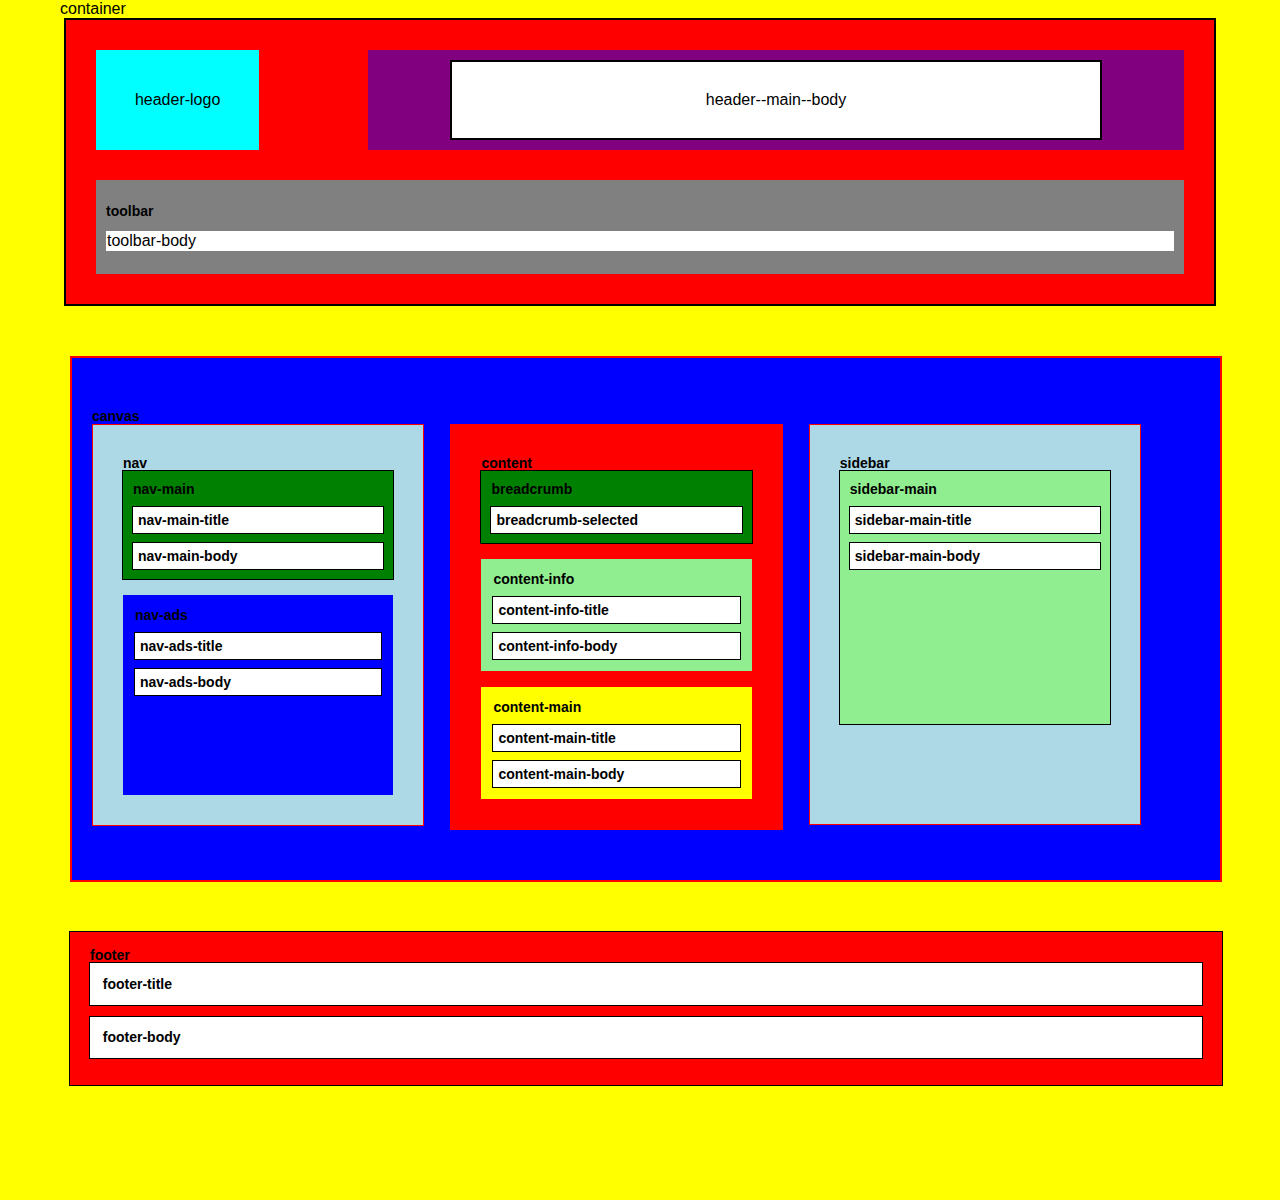
<file: divs/index.html>
<!DOCTYPE html>
<html lang="en">
<head>
    <meta charset="UTF-8">
    <meta name="viewport" content="width=device-width, initial-scale=1.0">
    <meta http-equiv="X-UA-Compatible" content="ie=edge">
    <title>Document</title>
    <style>
        * {
            margin: 0;
            padding: 0;
            box-sizing: border-box;
            font-family: Arial, Helvetica, sans-serif;
        }
        .clearfix {
            clear: both;
        }
        .container  {
            background: yellow;
            height: 1200px;
        }
        .container p {
            padding-left: 60px;
        }
        h1 {
            font-size: 14px;
        }
        .row {
            background: red;
            border: 2px solid black;
            width: 90%;
            margin: auto;
        }
        .header {
            padding: 30px;
        }
        .header--logo {
            background: #00ffff;
            float: left;
            width:15%;
            height: 100px;
            display: flex;
            justify-content: center;
            align-items: center;
        }
        .main--body {
            background: purple;
            width: 75%;
            height: 100px;
            float: right;
            display: flex;
            justify-content: center;
            align-items: center;
        }
        .main--body__content {
            border: 2px solid black;
            width: 80%;
            height: 80px;
            background: white;
            display: flex;
            justify-content: center;
            align-items: center;
        }

        .toolbar {
            margin-top: 30px;
            background: gray;
            width: 100%;
            padding: 23px 10px;
            align-items: center;
        }
        .toolbar-body {
            border: 1px solid white;
            width: 100%;
            background: #fff;
            margin-top: 12px;
        }

        .canvas {
            background: blue;
            border: 2px solid red;
            margin-top: 50px;
            width: 90%;
            padding: 50px 20px;
            margin-left: 70px;
        }

        .nav { margin-right: 26px; width: 30%; float: left; background: lightblue; border: 1px solid red; padding:30px;  }
        .nav-main{padding-top: 100px; background: green; outline: 1px solid black; padding: 10px;}
        .nav-main-title,
        .nav-main-body {
            outline: 1px solid black;
            padding: 5px;
            margin-top: 10px;
            background: #fff;
        }
        .nav-ads {
            background: blue;
            padding:12px;
            margin-top: 16px;
        }

        #nav-ads {padding-bottom: 100px;}

        #content {background: red;}
        #sidebar-main {padding-bottom: 155px;
        background: lightgreen;}
        
        .footer {
            padding: 15px 20px;
            outline: 1px solid black;
            margin-top: 50px;
            width: 90%;
            margin-left: 70px;
            background: red;
        }
        #content-info{background: lightgreen;}
        #content-main {
            background: yellow;
        }
        .footer-title {background: white; padding: 1vw; margin-bottom: 12px;
            outline: 1px solid black;}
    </style>
</head>
<body>
    <div class="container">
        <p>container</p>
        <div class="row">
            <div class="header">
                <div class="header--logo">
                    header-logo
                </div>
                <div class="main--body">
                    <div class="main--body__content">
                        header--main--body
                    </div>
                </div>
                <div class="clearfix"></div>
                <div class="toolbar">
                    <h1>toolbar</h1>
                    <div class="toolbar-body">
                        toolbar-body
                    </div>
                </div>
            </div>
        </div>

        <div class="canvas">
            <h1>canvas</h1>
            <div class="nav">
                <h1>nav</h1>
                
                <div class="nav-main">
                        <h1>nav-main</h1>
                    <div class="nav-main-title"><h1>nav-main-title</h1></div>
                    <div class="nav-main-body"><h1>nav-main-body</h1></div>
                </div>
                <div class="nav-ads"id="nav-ads">
                    <h1>nav-ads</h1>
                    <div class="nav-main-title"><h1>nav-ads-title</h1></div>
                    <div class="nav-main-body"><h1>nav-ads-body</h1></div>
                </div>
            </div>
           

            <div class="nav" id="content">
                    <h1>content</h1>
                    
                    <div class="nav-main">
                            <h1>breadcrumb</h1>
                        <div class="nav-main-title"><h1>breadcrumb-selected</h1></div>
                    </div>
                    <div class="nav-ads" id="content-info">
                        <h1>content-info</h1>
                        <div class="nav-main-title"><h1>content-info-title</h1></div>
                        <div class="nav-main-body"><h1>content-info-body</h1></div>
                    </div>
                    <div class="nav-ads" id="content-main">
                            <h1>content-main</h1>
                            <div class="nav-main-title"><h1>content-main-title</h1></div>
                            <div class="nav-main-body"><h1>content-main-body</h1></div>
                        </div>
            </div>


            <div class="nav" id="nav-ads">
                    <h1>sidebar</h1>
                    
                    <div class="nav-main" id="sidebar-main">
                            <h1>sidebar-main</h1>
                        <div class="nav-main-title"><h1>sidebar-main-title</h1></div>
                        <div class="nav-main-body"><h1>sidebar-main-body</h1></div>
                    </div>
            </div>

                <div class="clearfix"></div>

        </div>

       <div class="footer">
           <h1>footer</h1>
        <div class="footer-title">
            <h1>footer-title</h1>
        </div>
        <div class="footer-title">
                <h1>footer-body</h1>
            </div>
       </div>
    </div>
   
</body>
</html>
</file>
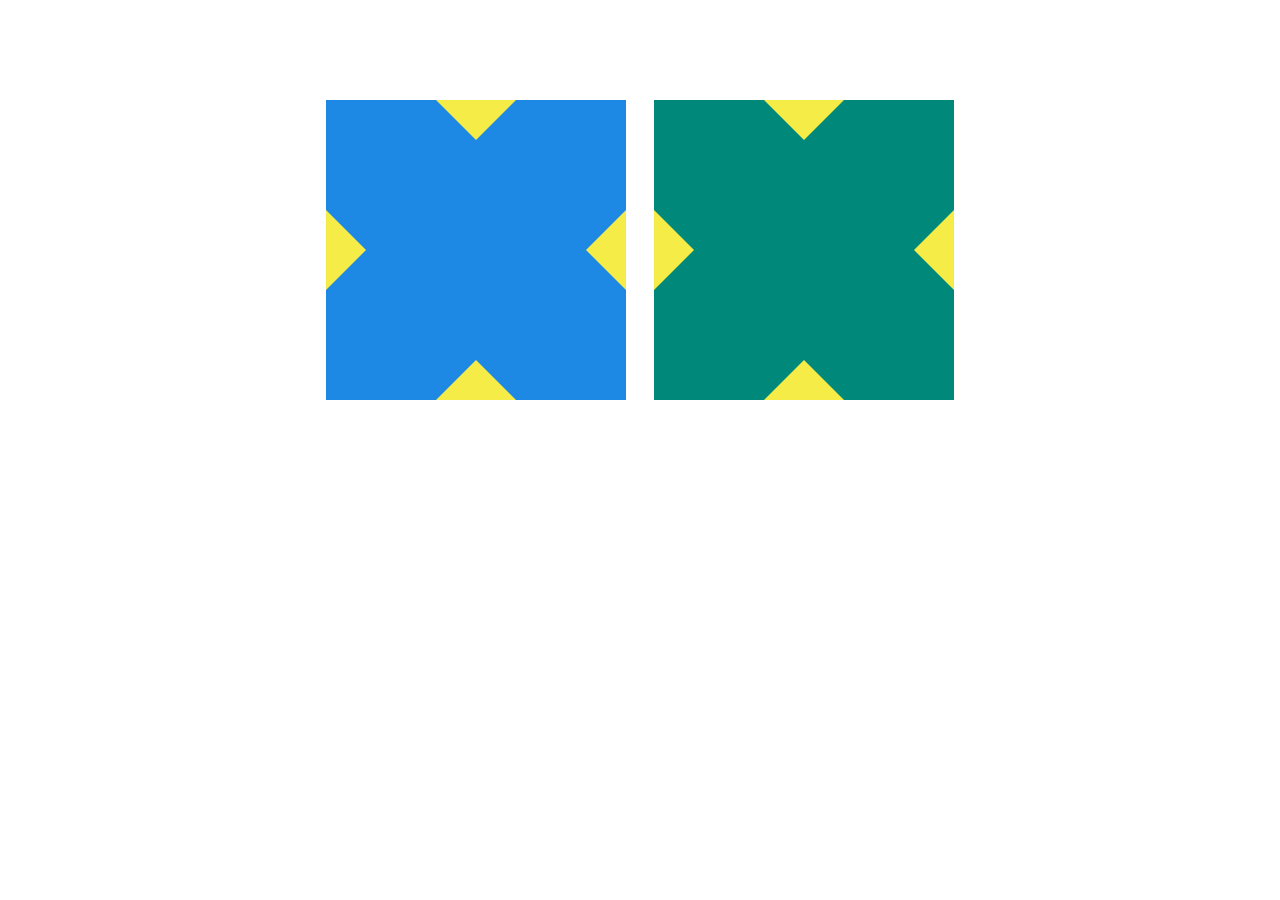
<file: positioning/box-all-shape/index.html>
<!DOCTYPE html>
<html lang="en">

<head>
    <meta charset="UTF-8">
    <meta name="viewport" content="width=device-width, initial-scale=1.0">
    <meta http-equiv="X-UA-Compatible" content="ie=edge">
    <title>Document</title>
    <link rel="stylesheet" href="style.css">
</head>

<body>
    <main>
        <div class="row">
            <div class="box box-1">
                <div class="top-triangle">

                </div>
                <div class="left-triangle">

                </div>
                <div class="bottom-triangle">

                </div>
                <div class="right-triangle">

                </div>
            </div>
             <div class="box box-2">
                <div class="top-triangle">

                </div>
                <div class="left-triangle">

                </div>
                <div class="bottom-triangle">
                    
                </div>
                <div class="right-triangle">

                </div>
            </div>
        </div>
    </main>

</body>

</html>
</file>
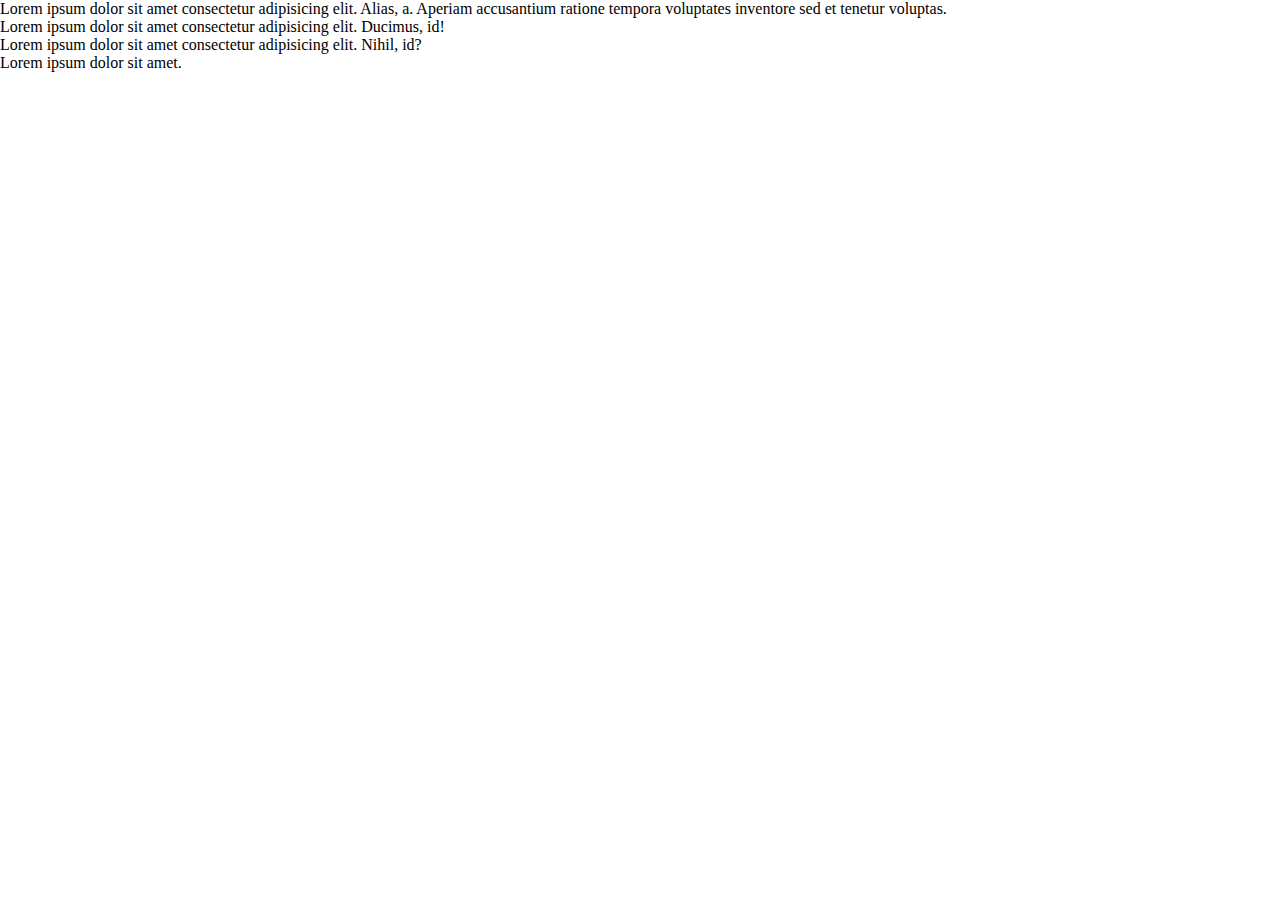
<file: positioning/pseudo/index.html>
<!DOCTYPE html>
<html lang="en">

<head>
    <meta charset="UTF-8">
    <meta name="viewport" content="width=device-width, initial-scale=1.0">
    <meta http-equiv="X-UA-Compatible" content="ie=edge">
    <title>Document</title>
    <link rel="stylesheet" href="style.css">

</head>

<body>
    <p>
        Lorem ipsum dolor sit amet consectetur adipisicing elit. Alias, a. Aperiam accusantium ratione tempora voluptates inventore sed et tenetur voluptas.
    </p>
    <p>
        Lorem ipsum dolor sit amet consectetur adipisicing elit. Ducimus, id!
    </p>
    <p>
        Lorem ipsum dolor sit amet consectetur adipisicing elit. Nihil, id?
    </p>
    <p>
        Lorem ipsum dolor sit amet.
    </p>
</body>

</html>
</file>
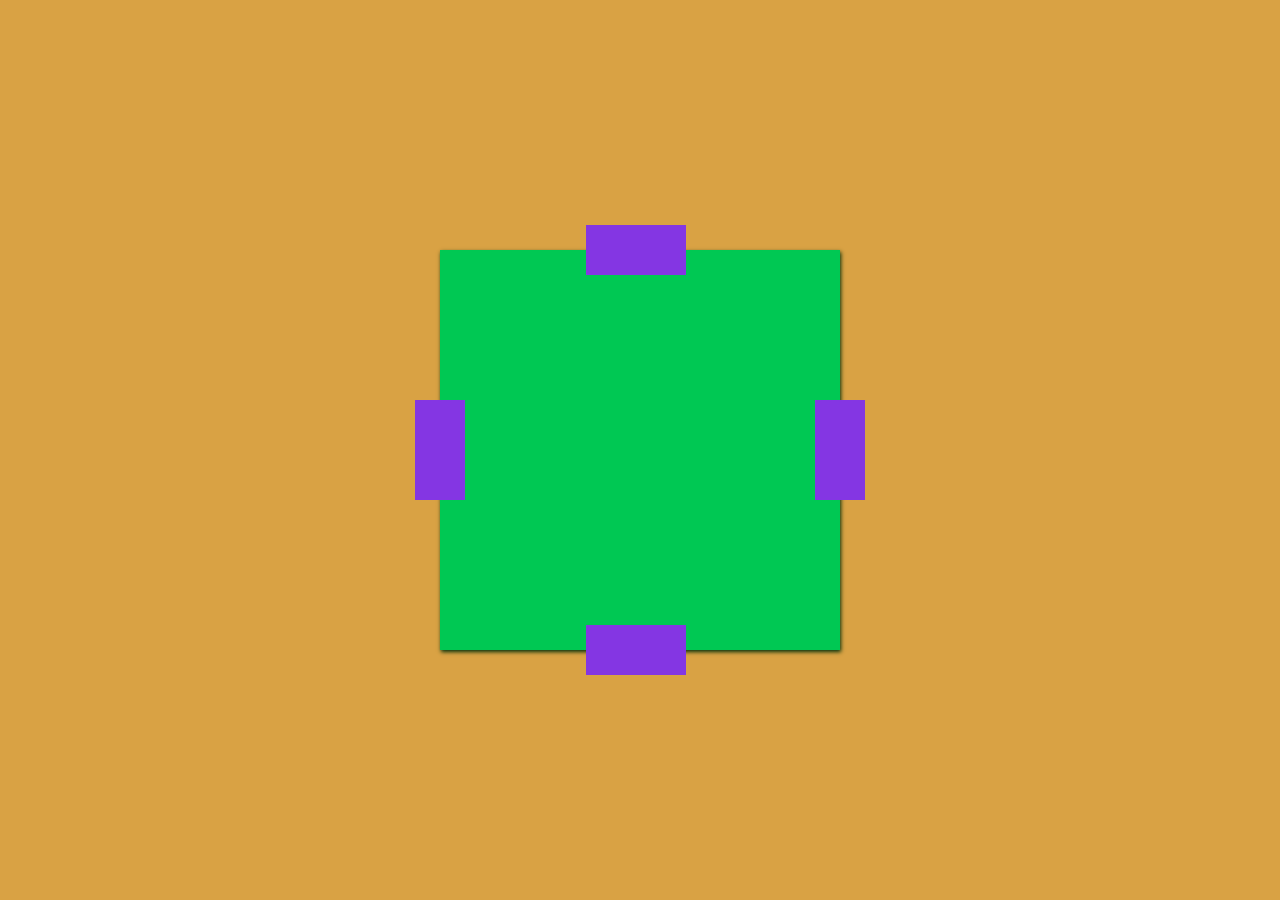
<file: positioning/shape/index.html>
<!DOCTYPE html>
<html lang="en">

<head>
    <meta charset="UTF-8">
    <meta name="viewport" content="width=device-width, initial-scale=1.0">
    <meta http-equiv="X-UA-Compatible" content="ie=edge">
    <title>Document</title>
    <link rel="stylesheet" href="style.css
    ">
</head>

<body>
    <main>
        <div class="row">
            <div class="shape">
                <div class="lr-rect left">

                </div>
                <div class="lr-rect right">

                </div>
                <div class="tb-rect top">

                </div>
                <div class="tb-rect bottom">

                </div>
            </div>
        </div>
    </main>
</body>

</html>
</file>
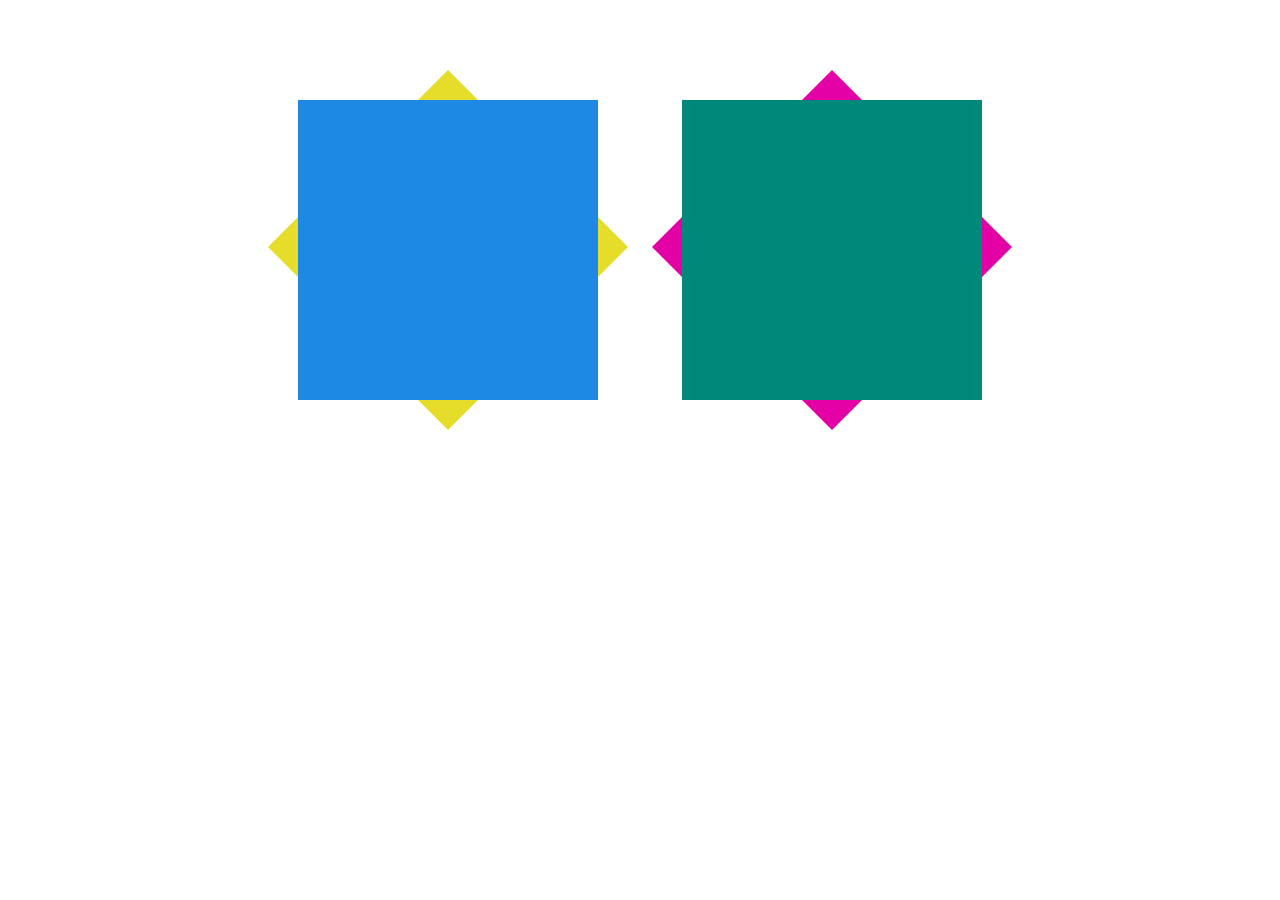
<file: positioning/box-all-shape/box-art.html>
<!DOCTYPE html>
<html lang="en">

<head>
    <meta charset="UTF-8">
    <meta name="viewport" content="width=device-width, initial-scale=1.0">
    <meta http-equiv="X-UA-Compatible" content="ie=edge">
    <title>Document</title>
    <link rel="stylesheet" href="box-art.css">
</head>

<body>
    <main>
        <div class="row">
            <div class="box box-1">
                <div class="left-tri">

                </div>
                <div class="right-tri">

                </div>
                <div class="top-tri">

                </div>
                <div class="bottom-tri">

                </div>
            </div>
            <div class="box box-2">
                <div class="left-tri-2">

                </div>
                <div class="right-tri-2">

                </div>
                <div class="top-tri-2">

                </div>
                <div class="bottom-tri-2">

                </div>
            </div>
        </div>
    </main>
</body>

</html>
</file>
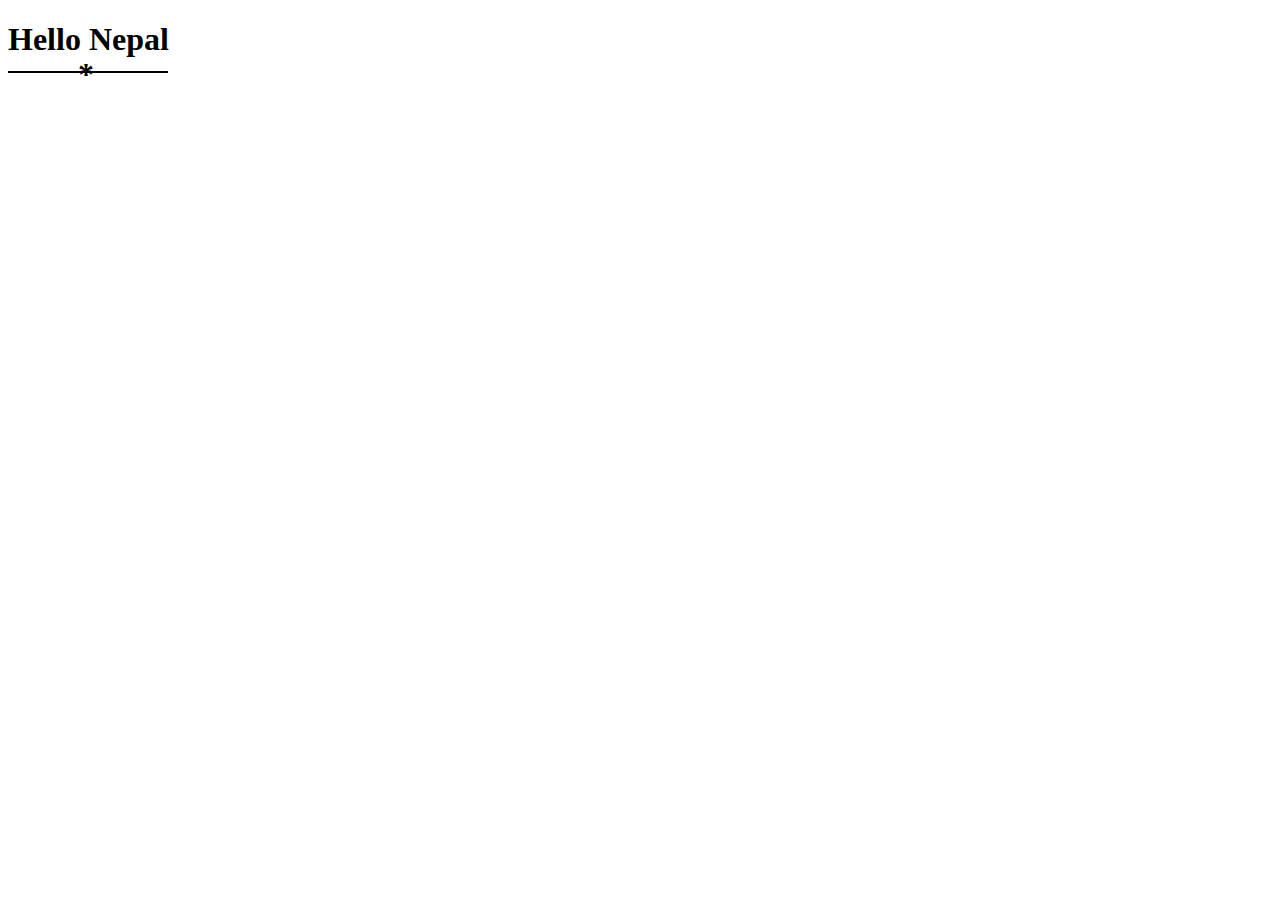
<file: positioning/pseudo/cw.html>
<!DOCTYPE html>
<html lang="en">

<head>
    <meta charset="UTF-8">
    <meta name="viewport" content="width=device-width, initial-scale=1.0">
    <meta http-equiv="X-UA-Compatible" content="ie=edge">
    <title>Document</title>
    <style>
        /* tr:nth-child(even) {
            background: red;
        }

        tr:nth-child(odd) {
            background: blue;
        }

        tr:first-child,
        tr:last-child {
            background: green;
        } */
        /* .second th:nth-child(odd) {
            background: red;
        }
        .second th:nth-child(even) {
            background: green;
        } */
        h1 {
            position: relative;
        }
        h1::before {
            position: absolute;
            content: ' ';
            width: 160px;
            height: 2px;
            top: 50px;
            left: 0px;
            background: #000;
        }
        h1::after {
            position: absolute;
            content: '*';
            top: 35px;
            left: 70px;
        }
        /* .row-1 {

        }

        .box {
            float: left;
            width: 300px;
            height: 300px;
            background: #000;
            border-right: 2px solid white;
            color: white;
            display: flex;
            justify-content: center;
            align-items: center;
           
        }

        .row-2 div:nth-child(odd) {
            background: red;
        }

        .row-2 div:nth-child(even) {
            background: green;
        } */
        /* div {
            width: 25%;
            height: 200px;
            float: left;
        }
        div:nth-child(odd) {
            background: red;
        }
        div:nth-child(even) {
            background: green;
        } */
    </style>
</head>

<body>
    <!-- <table cellspacing="0" cellpadding="20px" border="1px solid">
        <tr>
            <th>1</th>
            <th>1</th>
        </tr>
        <tr>
            <th>2</th>
            <th>2</th>
        </tr>
        <tr>
            <th>3</th>
            <th>3</th>
        </tr>
        <tr>
            <th>4</th>
            <th>4</th>
        </tr>
        <tr>
            <th>5</th>
            <th>5</th>
        </tr>
        <tr>
            <th>6</th>
            <th>6</th>
        </tr>
        <tr>
            <th>7</th>
            <th>7</th>
        </tr>
        <tr>
            <th>8</th>
            <th>8</th>
        </tr>
    </table> -->
    <!-- <table cellspacing="0" cellpadding="20px" border="1px solid">
        <tr>
            <th>1</th>
            <th>2</th>
            <th>3</th>
            <th>4</th>
        </tr>
        <tr class="second">
            <th></th>
            <th></th>
            <th></th>
            <th></th>
        </tr>
    </table> -->
    <h1>Hello Nepal</h1>

    <!-- <div class="row-1">
        <div class="box one">1</div>
        <div class="box two">2</div>
        <div class="box three">3</div>
        <div class="box four">4</div>
    </div>
    <div class="row-2">
        <div class="box one"></div>
        <div class="box two"></div>
        <div class="box three"></div>
        <div class="box four"></div>
    </div> -->
    <!-- <div>1</div>
    <div>1</div>
    <div>1</div>
    <div>1</div>
    <div>1</div>
    <div>1</div> -->
</body>

</html>
</file>
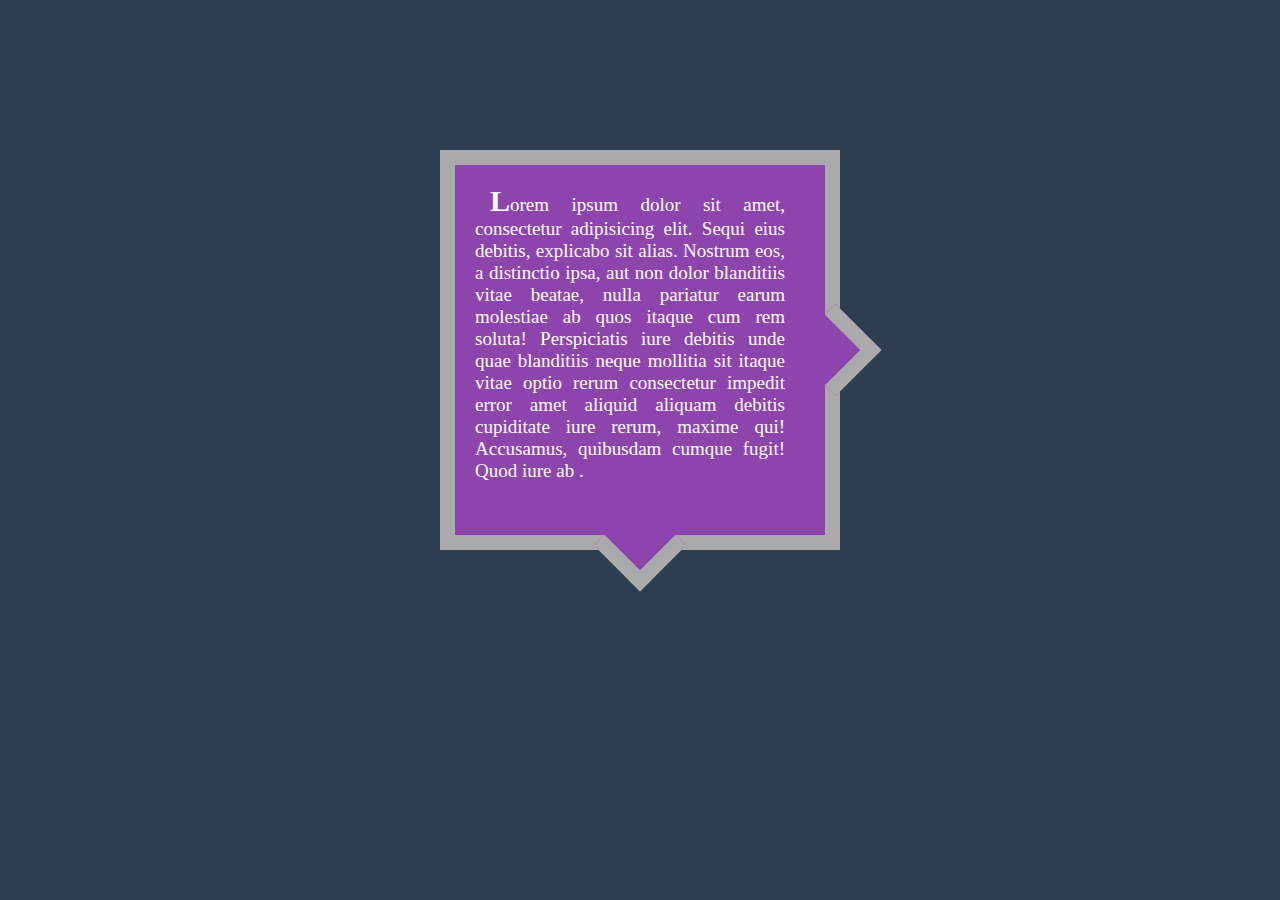
<file: positioning/pseudo/hw.html>
<!DOCTYPE html>
<html lang="en">

<head>
    <meta charset="UTF-8">
    <meta name="viewport" content="width=device-width, initial-scale=1.0">
    <meta http-equiv="X-UA-Compatible" content="ie=edge">
    <title>Document</title>
    
    <style>
        body {
            margin: auto;
            background: #2c3e50;
            text-align: justify;
            color: #fff;
            font-size: 19px;
        }

        div {
            width: 400px;
            height: 400px;
            background: #8e44ad;
            position: relative;
            top: 150px;
            left: 50%;
            transform: translateX(-50%);
            border: 15px solid #aaa;
            box-sizing: border-box;
            padding-left: 20px;
            padding-right: 40px;
            transition: 1s;
        }

        div:before {
            content: '';
            width: 50px;
            height: 50px;
            background: #8e44ad;
            position: absolute;
            top: 50%;
            left: 94%;
            transform: translateY(-50%) rotate(45deg);
            border-top: 15px solid #aaa;
            border-right: 15px solid #aaa;
        }

        div:after {
            content: '';
            width: 50px;
            height: 50px;
            background: #8e44ad;
            position: absolute;
            left: 50%;
            top: 94%;
            transform: translateX(-50%) rotate(45deg);
            border-bottom: 15px solid #aaa;
            border-right: 15px solid #aaa;
        }

        p:first-letter {
            font-size: 30px;
            font-weight: 600;
            padding-left: 15px;
        }
    </style>
</head>
<body>
    <div>
        <p>Lorem ipsum dolor sit amet, consectetur adipisicing elit.
            Sequi eius debitis, explicabo sit alias. Nostrum eos, a
            distinctio ipsa, aut non dolor blanditiis vitae beatae,
            nulla pariatur earum molestiae ab quos itaque cum rem
            soluta! Perspiciatis iure debitis unde quae blanditiis
            neque mollitia sit itaque vitae optio rerum consectetur
            impedit error amet
            aliquid aliquam debitis cupiditate iure rerum, maxime
            qui! Accusamus, quibusdam cumque fugit! Quod iure ab
            .</p>
    </div>
</body>

</html>
</file>
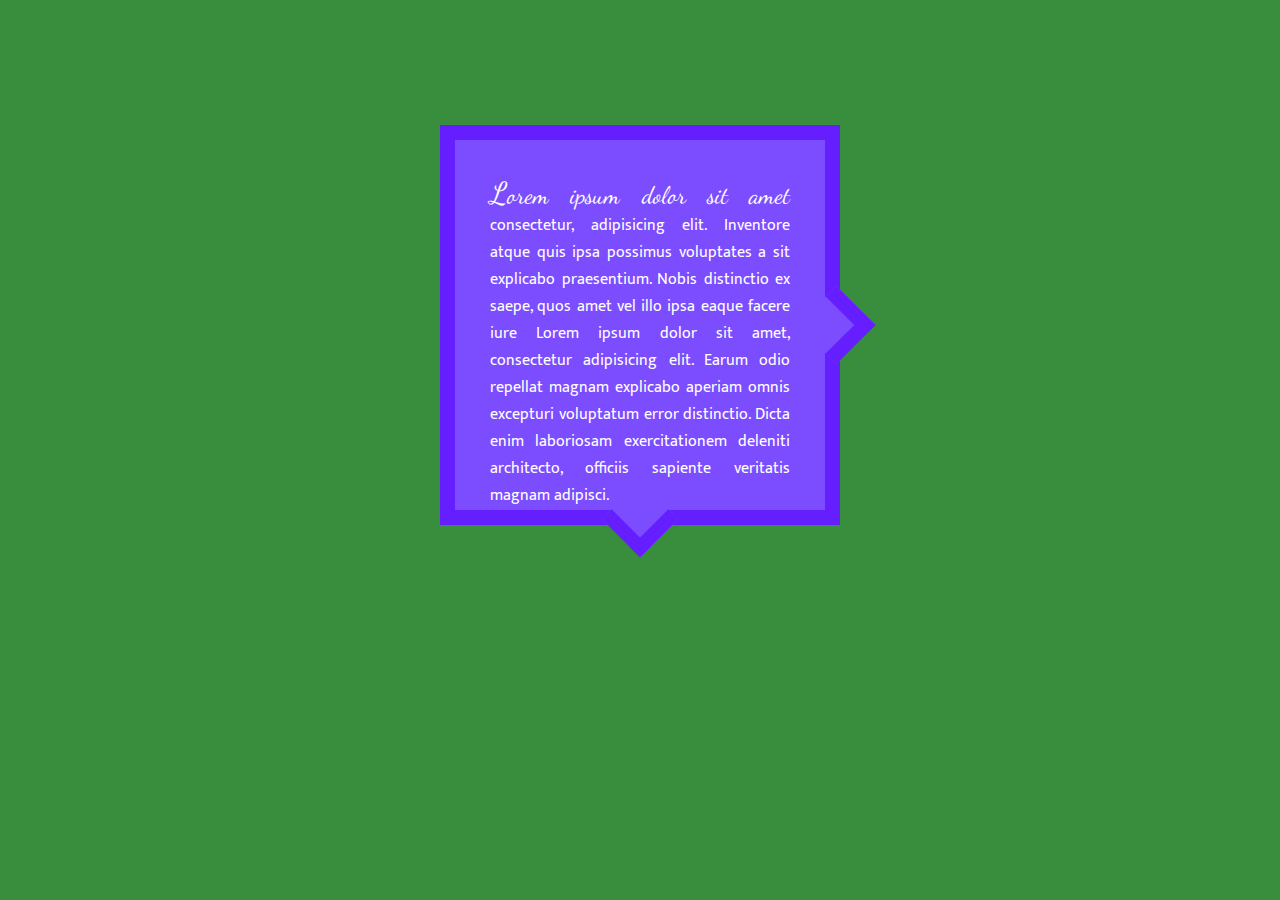
<file: positioning/pseudo/new-hw.html>
<!DOCTYPE html>
<html lang="en">

<head>
    <meta charset="UTF-8">
    <meta name="viewport" content="width=device-width, initial-scale=1.0">
    <meta http-equiv="X-UA-Compatible" content="ie=edge">
    <title>Document</title>
    <style>
        @import url('https://fonts.googleapis.com/css?family=Mukta');
        @import url('https://fonts.googleapis.com/css?family=Dancing+Script');
        * {
            margin: 0;
            padding: 0;
            box-sizing: border-box;
        }

        body {
            font-family: 'Mukta', sans-serif;
            background: #388E3C;
        }

        .box {
            width: 400px;
            height: 400px;
            background: #7C4DFF;
            position: absolute;
            top: 125px;
            left: 50%;
            transform: translateX(-50%);
            padding: 35px;
            font-family: inherit;
            color: white;
            text-align: justify;
            border: 15px solid #651FFF;
        }

        .box::before {
            content: '';
            width: 40px;
            height: 40px;
            background: #7C4DFF;
            position: absolute;
            right: -10.5%;
            top: 50%;
            transform: translateY(-50%) rotate(45deg);
            border-top: 15px solid #651FFF;
            border-right: 15px solid #651FFF;
        }

        .box::after {
            content: '';
            width: 40px;
            height: 40px;
            background: #7C4DFF;
            position: absolute;
            left: 50%;
            top: 100%;
            transform: translateX(-50%) translateY(-33%) rotate(135deg);
            border-top: 14px solid #651FFF;
            border-right: 14px solid #651FFF;
        }
        
        .box:hover {
            box-shadow: 2px 2px 2px 3px rgba(0, 0, 0, 0.411);
            transition: 1s;
        }
        .box:hover::before,
        .box:hover::after {
            box-shadow: 5px -5px 2px 3px rgba(0, 0, 0, 0.356);
            transition: 1.4s;
        }
        p::first-line {
            font-family: 'Dancing Script', cursive;
            font-size: 1.5rem;
        }
        p::first-letter {
           font-size: 1.9rem;
        }
    </style>
</head>

<body>
    <div class="box">
        <p>
            Lorem ipsum dolor sit amet consectetur, adipisicing elit. Inventore atque quis ipsa possimus voluptates
            a
            sit explicabo praesentium. Nobis distinctio ex saepe, quos amet vel illo ipsa eaque facere iure Lorem
            ipsum
            dolor sit amet, consectetur adipisicing elit. Earum odio repellat magnam explicabo aperiam omnis
            excepturi
            voluptatum error distinctio. Dicta enim laboriosam exercitationem deleniti architecto, officiis
            sapiente
            veritatis magnam adipisci.
        </p>
    </div>
</body>

</html>
</file>
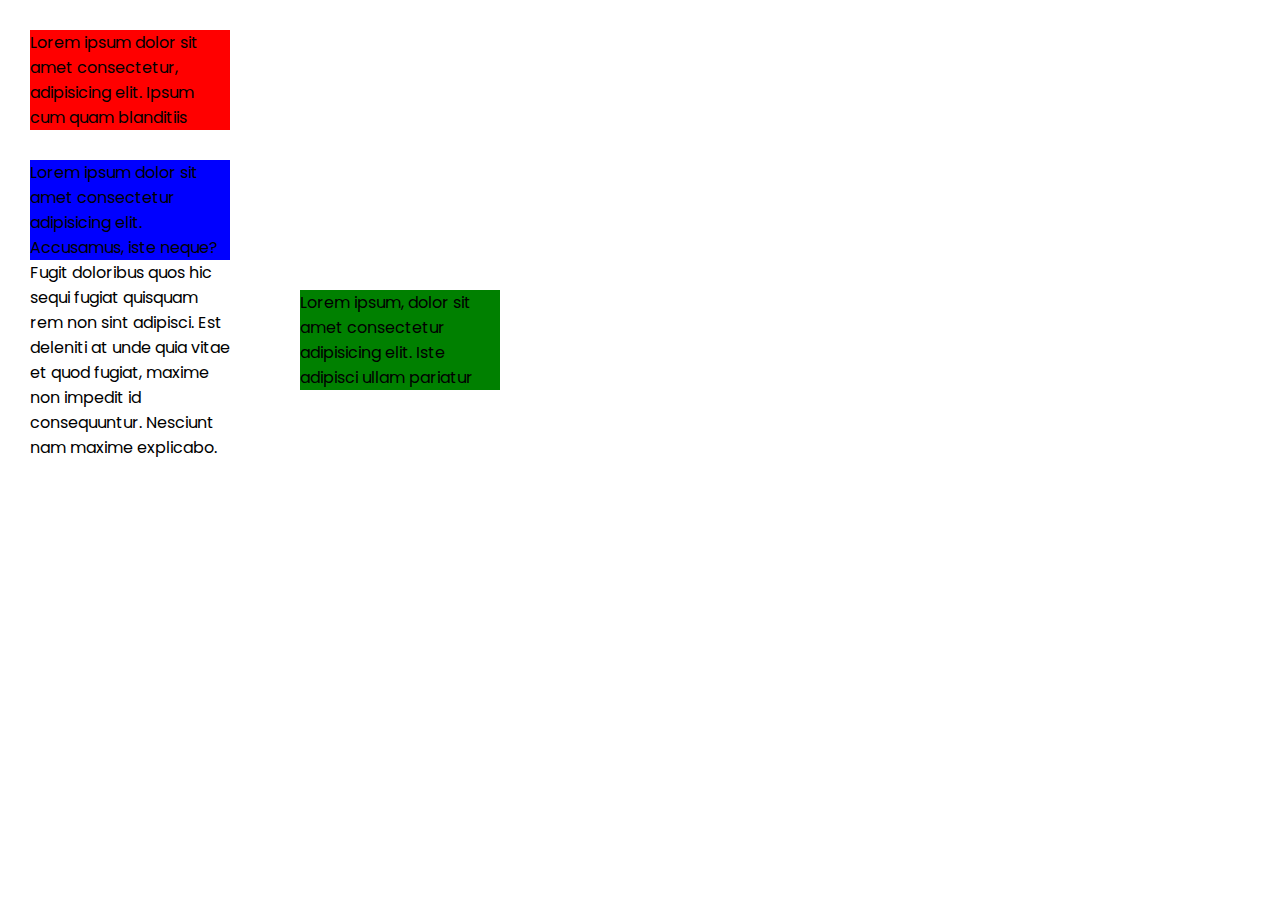
<file: positioning/pseudo/some-div-cw.html>
<!DOCTYPE html>
<html lang="en">

<head>
    <meta charset="UTF-8">
    <meta name="viewport" content="width=device-width, initial-scale=1.0">
    <meta http-equiv="X-UA-Compatible" content="ie=edge">
    <title>Document</title>
    <link rel="stylesheet" href="https://stackpath.bootstrapcdn.com/font-awesome/4.7.0/css/font-awesome.min.css">
    
    <style>
        @import url('https://fonts.googleapis.com/css?family=Poppins');

        * {
            margin: 0;
            padding: 0;
            box-sizing: border-box;
        }
        body {
            font-family: 'Poppins', sans-serif;
        }
        .box {
            width: 200px;
            height: 100px;
            margin: 30px;
        }

        .box-1 {
            background: red;
            overflow: hidden;
        }

        .box-2 {
            background: blue;
            overflow: visible;
        }

        .box-3 {
            background: green;
            overflow: auto;
            margin-left: 300px;
        }

        /* .box::after {
            content: "";
           width: 40px;
           position: absolute;
           left: 148px;
           top: 0;
           height: 100px;
           border-width: 100px;
           border-style: solid;
           border-color: blue transparent transparent transparent;
        } */
    </style>
</head>

<body>
    <div class="row">
        <div class="box box-1">
            <p>
                Lorem ipsum dolor sit amet consectetur, adipisicing elit. Ipsum cum quam blanditiis accusantium laboriosam, eaque earum alias sunt natus placeat distinctio quos minus delectus commodi? Mollitia, quisquam inventore? Odio vitae magnam asperiores? Placeat vero fugit fuga ex ipsa distinctio corrupti!
            </p>
        </div>
        <div class="box box-2">
            <p>
                Lorem ipsum dolor sit amet consectetur adipisicing elit. Accusamus, iste neque? Fugit doloribus quos hic sequi fugiat quisquam rem non sint adipisci. Est deleniti at unde quia vitae et quod fugiat, maxime non impedit id consequuntur. Nesciunt nam maxime explicabo.
            </p>
        </div>
        <div class="box box-3">
            Lorem ipsum, dolor sit amet consectetur adipisicing elit. Iste adipisci ullam pariatur explicabo dolore voluptatibus labore aliquam laudantium vero rem, neque nemo repudiandae hic quod illo assumenda voluptates porro distinctio ipsa iure totam voluptas! Tempora rerum architecto eaque distinctio optio.
        </div>
    </div>
</body>

</html>
</file>
<file: positioning/box-all-shape/style.css>
*{
     margin: 0;
     padding: 0;
     box-sizing: border-box;
 }

 main {
     text-align: center;
 }
 
.row {
     position: relative;
     padding: 100px;
}

 .box {
     
     width: 300px;
     height: 300px;
     display: inline-block;
 }

 .box-1 {
     background: #1E88E5;
     margin-right: 1.5rem;
     position: relative;
 }

 .box-2 {
     background: #00897B;
     position: relative;
 }

.top-triangle {
    position: absolute;
    top: 0;
    left: 110px;
    width: 40px;
    border-top: 40px solid #F5EC48;
    border-left: 40px solid transparent;
    border-right: 40px solid transparent;
}

.left-triangle {
    position: absolute;
    top: 110px;
    left: 0;
    width: 40px;
    border-top: 40px solid transparent;
    border-left: 40px solid #F5EC48;
    border-right: 40px solid transparent;
    border-bottom: 40px solid transparent;
}

.bottom-triangle {
    position: absolute;
    left: 110px;
    bottom: 0;
    width: 40px;
    border-top: 40px solid transparent;
    border-left: 40px solid transparent;
    border-right: 40px solid transparent;
    border-bottom: 40px solid #F5EC48;
}

.right-triangle {
    position: absolute;
    top: 110px;
    right: 0;
    width: 40px;
    border-top: 40px solid transparent;
    border-left: 40px solid transparent;
    border-right: 40px solid #F5EC48;
    border-bottom: 40px solid transparent;
}
</file>
<file: positioning/pseudo/style.css>
* {
    margin: 0;
    padding: 0;
    box-sizing: border-box;
}
</file>
<file: positioning/shape/style.css>
* {
    margin: 0;
    padding: 0;
    box-sizing: border-box;
}

body {
    background: #D9A244;
    width: 100%;
    height: 100vh;
}
.row {
    display: flex;
    height: 100vh;
    align-items: center;
    justify-content: center;
}

.shape {
    width: 400px;
    height: 400px;
    background: #00C853;
    box-shadow: 1px 2px 4px 0px #02300A;
    position: relative;
}

.lr-rect {
    width: 50px;
    height: 100px;
    background: #8436E3;
}

.left {
    position: absolute;
    top: 150px;
    right: 375px;
}

.right {
    position: absolute;
    top: 150px;
    left: 375px;
}

.tb-rect {
    width: 100px;
    height: 50px;
    background: #8436E3;
}

.top {
    position: absolute;
    bottom: 375px;
    left: 146px;
}

.bottom {
    position: absolute;
    top: 375px;
    left: 146px;
}
</file>
<file: positioning/box-all-shape/box-art.css>
*{
    margin: 0;
    padding: 0;
    box-sizing: border-box;
}

main {
    text-align: center;
}

.row {
    position: relative;
    padding: 100px;
}

.box {
    
    width: 300px;
    height: 300px;
    display: inline-block;
}

.box-1 {
    background: #1E88E5;
    margin-right: 5rem;
    position: relative;
}

.box-2 {
    background: #00897B;
    position: relative;
}
.left-tri {
    width: 30px;
    border-top: 30px solid transparent;
    border-right: 30px solid #e6dc2a;
    border-bottom: 30px solid transparent;
    border-left: 30px solid transparent;
    position: absolute;
    top: 117px;
    right: 300px;
}

.right-tri {
    width: 30px;
    border-top: 30px solid transparent;
    border-right: 30px solid transparent;
    border-bottom: 30px solid transparent;
    border-left: 30px solid #e6dc2a;
    position: absolute;
    top: 117px;
    left: 300px;
}


.top-tri {
    width: 30px;
    border-top: 30px solid transparent;
    border-right: 30px solid transparent;
    border-bottom: 30px solid #e6dc2a;
    border-left: 30px solid transparent;
    position: absolute;
    bottom:300px;
    left: 120px;
}


.bottom-tri {
    width: 30px;
    border-top: 30px solid #e6dc2a;
    border-right: 30px solid transparent;
    border-bottom: 30px solid transparent;
    border-left: 30px solid transparent;
    position: absolute;
    top: 300px;
    left: 120px;
}

.left-tri-2 {
    width: 30px;
    border-top: 30px solid transparent;
    border-right: 30px solid #E300A5;
    border-bottom: 30px solid transparent;
    border-left: 30px solid transparent;
    position: absolute;
    top: 117px;
    right: 300px;
}

.right-tri-2 {
    width: 30px;
    border-top: 30px solid transparent;
    border-right: 30px solid transparent;
    border-bottom: 30px solid transparent;
    border-left: 30px solid #E300A5;
    position: absolute;
    top: 117px;
    left: 300px;
}


.top-tri-2 {
    width: 30px;
    border-top: 30px solid transparent;
    border-right: 30px solid transparent;
    border-bottom: 30px solid #E300A5;
    border-left: 30px solid transparent;
    position: absolute;
    bottom:300px;
    left: 120px;
}


.bottom-tri-2 {
    width: 30px;
    border-top: 30px solid #E300A5;
    border-right: 30px solid transparent;
    border-bottom: 30px solid transparent;
    border-left: 30px solid transparent;
    position: absolute;
    top: 300px;
    left: 120px;
}
</file>
